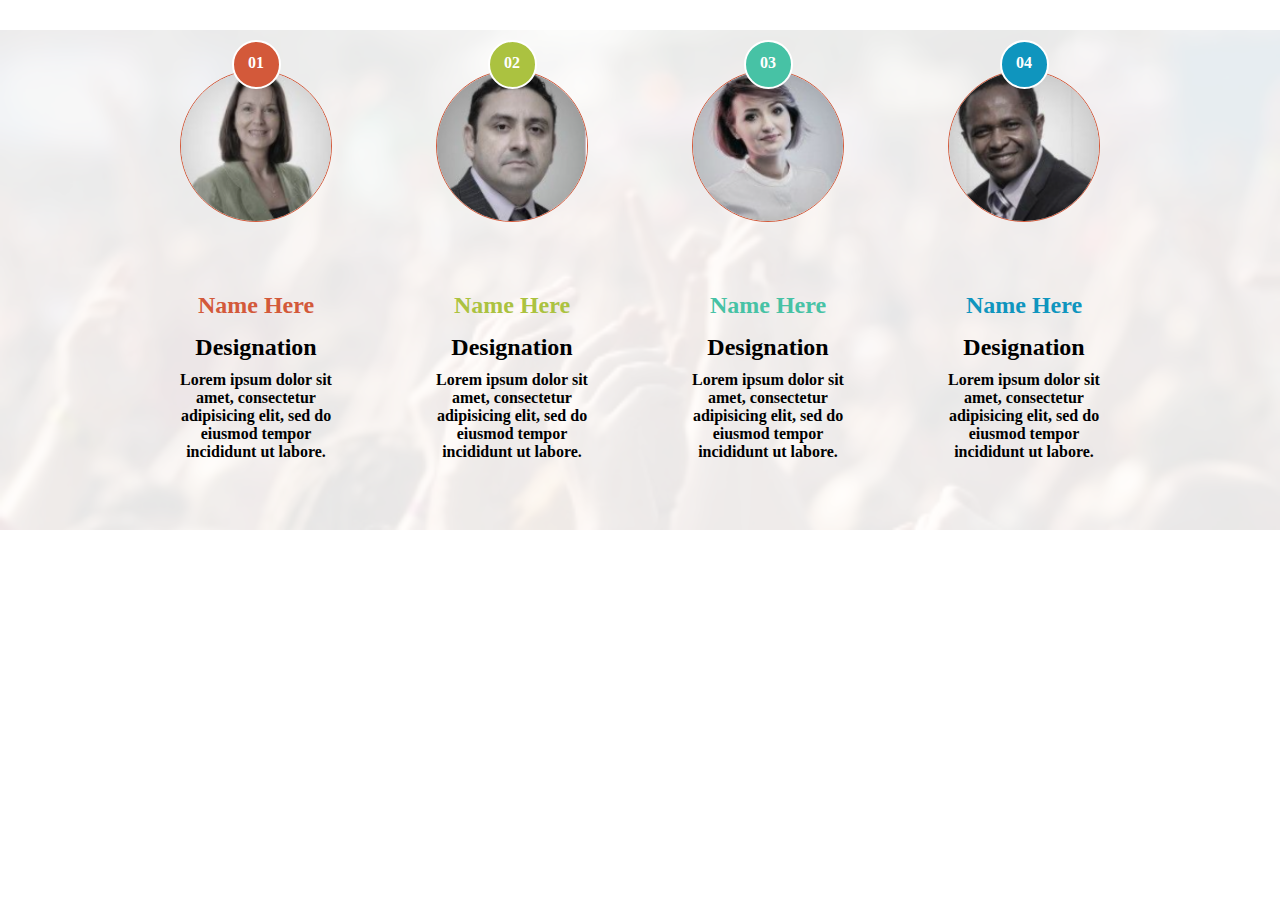
<file: class 22/11_lily/Total Flex/WEB Assignment-3(Flex 1)/index.html>
<!DOCTYPE html>
<html>
<head>
	<title>Applying Flex Concept</title>
	<link rel="stylesheet" type="text/css" href="style.css">
</head>
<body>
<div class="main">
    <div class="blur">
	<div class="mid">
		<div class="item">
			<div class="forsmall">
			<div class="small">
				<p>01</p>
			</div>
		
			<img src="images/p2.png">
			<h2>Name Here</h2>
			<h2>Designation</h2>
			<p>Lorem ipsum dolor sit amet, consectetur adipisicing elit, sed do eiusmod
			tempor incididunt ut labore.</p>
		</div>
		<div class="item item2">
			<div class="forsmall">
			<div class="small small2">
				<p>02</p>
			</div>
		
			<img src="images/p4.png">
			<h2>Name Here</h2>
			<h2>Designation</h2>
			<p>Lorem ipsum dolor sit amet, consectetur adipisicing elit, sed do eiusmod
			tempor incididunt ut labore.</p>
		</div>
		<div class="item item3">
			<div class="forsmall">
			<div class="small small3">
				<p>03</p>
			</div>
		
			<img src="images/p3.png">
			<h2>Name Here</h2>
			<h2>Designation</h2>
			<p>Lorem ipsum dolor sit amet, consectetur adipisicing elit, sed do eiusmod
			tempor incididunt ut labore.</p>
		</div>
		<div class="item item4">
			<div class="forsmall">
			<div class="small small4">
				<p>04</p>
			</div>
		
			<img src="images/p1.png">
			<h2>Name Here</h2>
			<h2>Designation</h2>
			<p>Lorem ipsum dolor sit amet, consectetur adipisicing elit, sed do eiusmod
			tempor incididunt ut labore.</p>
		</div>
	</div>	
    </div>
</div>



</body>
</html>
</file>
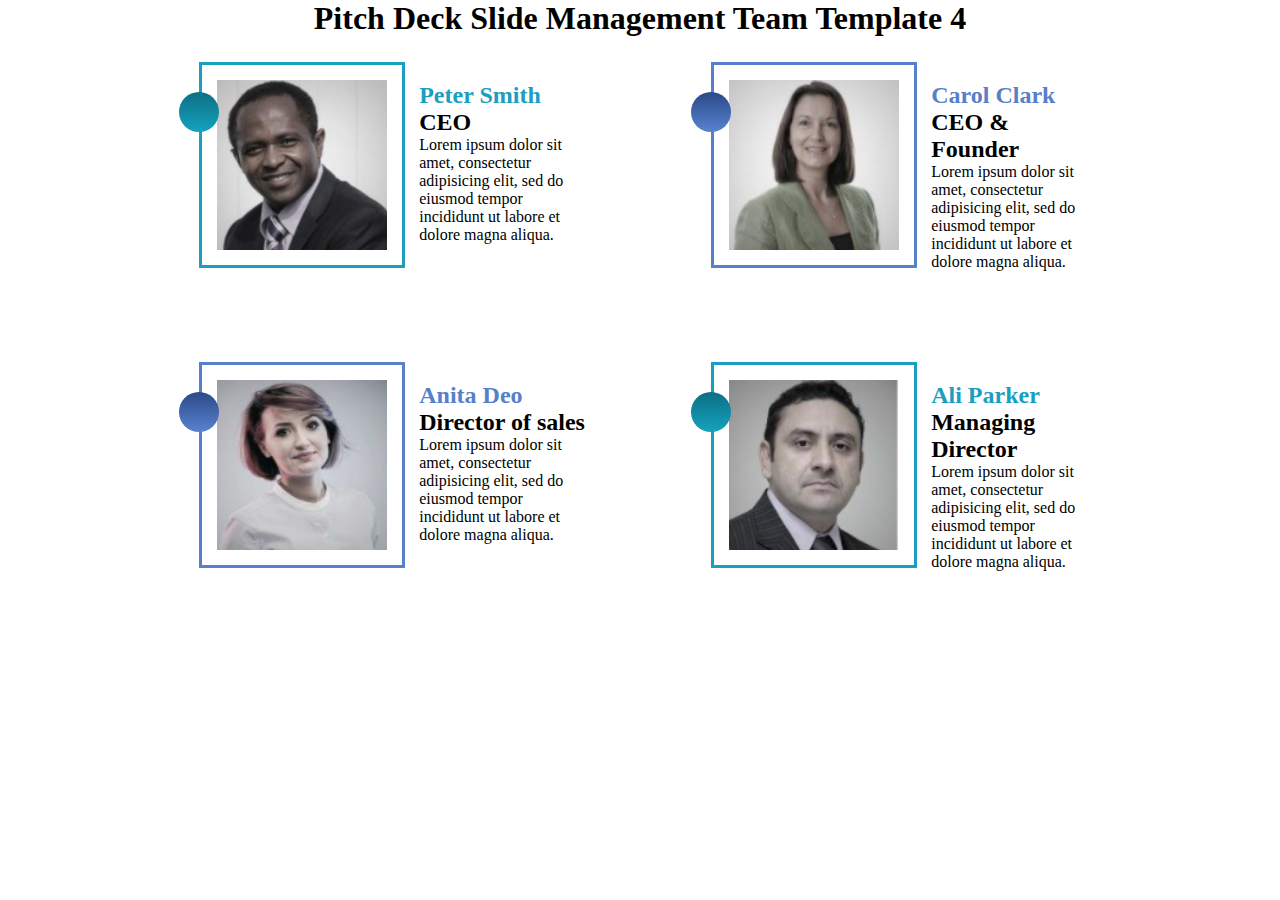
<file: class 22/11_lily/Total Flex/WEB Assignment-4(Flex 2)/index.html>
<!DOCTYPE html>
<html>
<head>
	<title>Applying Flex Concept</title>
	<link rel="stylesheet" type="text/css" href="style.css">
</head>
<body>
<div class="main">
	<div class="header">
		<h1>Pitch Deck Slide Management Team Template 4</h1>
	</div>
	<div class="mid">
		<div class="card">
			<div class="circle">
				
			</div>
			<div class="img"><img src="images/p1.png"></div>
			<div class="text">
			<h2>Peter Smith</h2>
			<h2>CEO</h2>
			<p>Lorem ipsum dolor sit amet, consectetur adipisicing elit, sed do eiusmod
			tempor incididunt ut labore et dolore magna aliqua.</p>
		    </div>
		</div>
		<div class="card card2">
			<div class="circle">
				
			</div>
			<div class="img"><img src="images/p2.png"></div>
			<div class="text">
			<h2>Carol Clark</h2>
			<h2>CEO & Founder</h2>
			<p>Lorem ipsum dolor sit amet, consectetur adipisicing elit, sed do eiusmod
			tempor incididunt ut labore et dolore magna aliqua.</p>
		    </div>
		</div>
		<div class="card card3">
			<div class="circle">
				
			</div>
			<div class="img"><img src="images/p3.png"></div>
			<div class="text">
			<h2>Anita Deo</h2>
			<h2>Director of sales</h2>
			<p>Lorem ipsum dolor sit amet, consectetur adipisicing elit, sed do eiusmod
			tempor incididunt ut labore et dolore magna aliqua.</p>
		    </div>
		</div>
		<div class="card">
			<div class="circle">
				
			</div>
			<div class="img"><img src="images/p4.png"></div>
			<div class="text">
			<h2>Ali Parker</h2>
			<h2>Managing Director</h2>
			<p>Lorem ipsum dolor sit amet, consectetur adipisicing elit, sed do eiusmod
			tempor incididunt ut labore et dolore magna aliqua.</p>
		    </div>
		</div>
	</div>
</div>



</body>
</html>
</file>
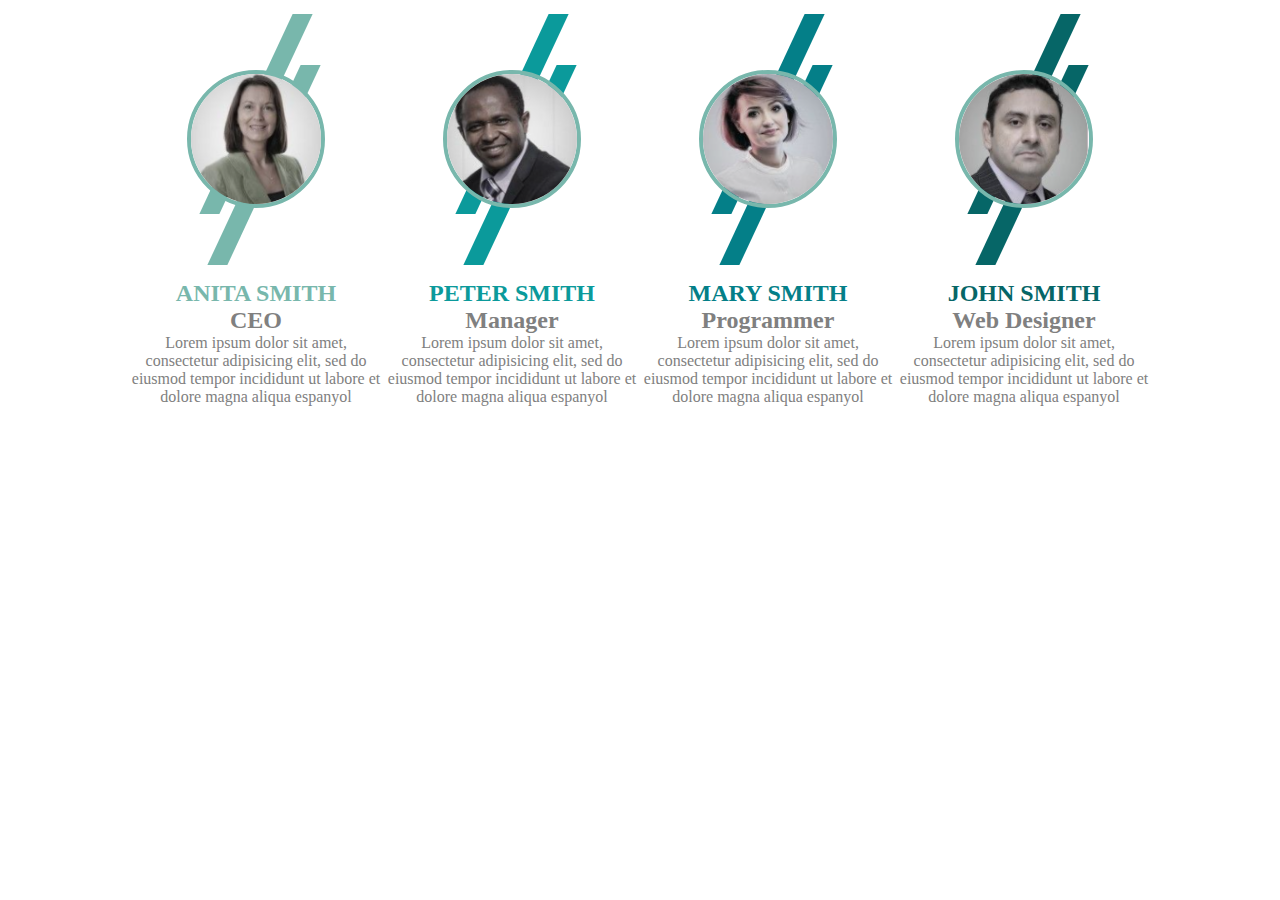
<file: class 22/11_lily/Total Flex/WEB Assignment-5(Flex 3)/index.html>
<!DOCTYPE html>
<html>
<head>
	<title>Applying Flex Concept</title>
	<link rel="stylesheet" type="text/css" href="style.css">
</head>
<body>
	<div class="main">
		<div class="mid">
			<div class="card">
				<div class="img">
				<img src="images/p2.png">
		        </div>
				<div class="dec1"></div>
				<div class="dec2"></div>
				<div class="override">
				<div class="text">
					<h2>ANITA SMITH</h2>
					<h2>CEO</h2>
					<p>Lorem ipsum dolor sit amet, consectetur adipisicing elit, sed do eiusmod
					tempor incididunt ut labore et dolore magna aliqua espanyol</p>
				</div>
			    </div>
			</div>
			<div class="card card2">
				<div class="img">
				<img src="images/p1.png">
		        </div>
				<div class="dec1 decc1"></div>
				<div class="dec2 decc2"></div>
				<div class="override">
				<div class="text">
					<h2>PETER SMITH</h2>
					<h2>Manager</h2>
					<p>Lorem ipsum dolor sit amet, consectetur adipisicing elit, sed do eiusmod
					tempor incididunt ut labore et dolore magna aliqua espanyol</p>
				</div>
			    </div>
			</div>
			<div class="card card3">
				<div class="img">
				<img src="images/p3.png">
		        </div>
				<div class="dec1 deccc1"></div>
				<div class="dec2 deccc2"></div>
				<div class="override">
				<div class="text">
					<h2>MARY SMITH</h2>
					<h2>Programmer</h2>
					<p>Lorem ipsum dolor sit amet, consectetur adipisicing elit, sed do eiusmod
					tempor incididunt ut labore et dolore magna aliqua espanyol</p>
				</div>
			    </div>
			</div>
			<div class="card card4">
				<div class="img">
				<img src="images/p4.png">
		        </div>
				<div class="dec1 decccc1"></div>
				<div class="dec2 decccc2"></div>
				<div class="override">
				<div class="text">
					<h2>JOHN SMITH</h2>
					<h2>Web Designer</h2>
					<p>Lorem ipsum dolor sit amet, consectetur adipisicing elit, sed do eiusmod
					tempor incididunt ut labore et dolore magna aliqua espanyol</p>
				</div>
			    </div>
			</div>
		</div>
	</div>




</body>
</html>
</file>
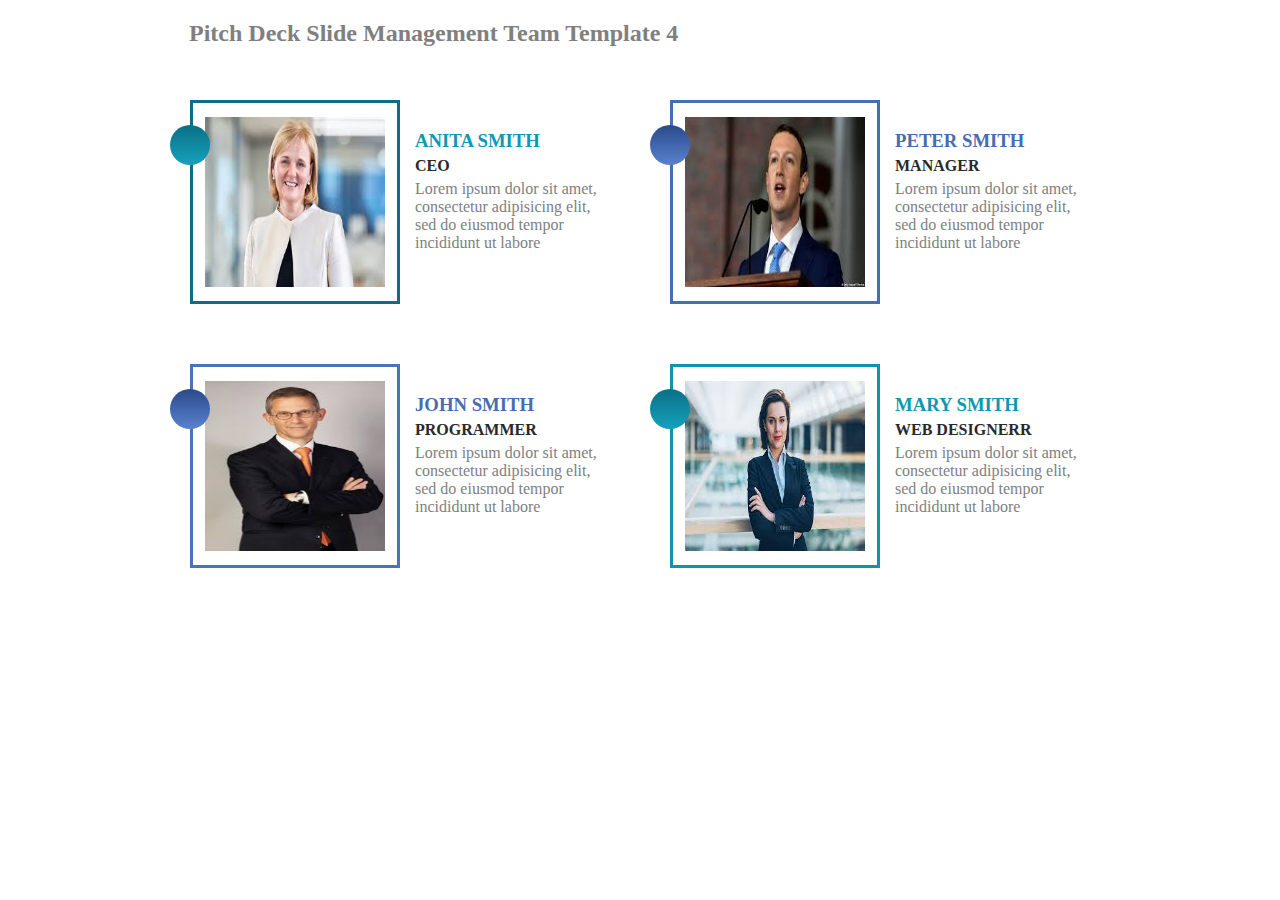
<file: class 22/89_Trisha/class-22/flax box 2/index.html>
<!DOCTYPE html>
<html>
<head>
	<title>flex box</title>
	<link rel="stylesheet" type="text/css" href="style.css">
</head>
<body>

	<div class="main">

		<div class="mid">
			<div class="mid_top">
				<h2> Pitch Deck Slide Management Team Template 4</h2>
			</div>

			<div class="mid_bottom">
				<div class="mid_left">
					<div class="image">
						<img  src="images/images.jpg">							
					</div>
					<div class="circle"></div>
					<div class="text">
						<h3>Anita smith</h3>
						<h4>ceo</h4>
						<p>Lorem ipsum dolor sit amet, consectetur adipisicing elit, sed do eiusmod
						tempor incididunt ut labore  </p>
					</div>
				</div>
				<div class="mid_right">
					<div class="image">
						<img style="border: 3px solid #476DB2;" src="images/images (2).jpg">	
					</div>
					<div class="circle" style="background-image: linear-gradient(to bottom,#2A4A89,#5982CF);"></div>
					<div class="text">
						<h3 style="color: #476CB1;">peter smith</h3>
						<h4>manager</h4>
						<p>Lorem ipsum dolor sit amet, consectetur adipisicing elit, sed do eiusmod
						tempor incididunt ut labore  </p>
					</div>
					
				</div>

              <div class="bottom" >

				<div class="mid_left" style="margin-top: 60px;">
					<div class="image">
						<img style="border: 3px solid #4C73B9;" src="images/images (1).jpg">							
					</div>
					<div class="circle" style="background-image: linear-gradient(to bottom,#2A4A89,#5982CF)"></div>
					<div class="text">
						<h3 style="color: #476CB1;">John smith</h3>
						<h4>programmer</h4>
						<p>Lorem ipsum dolor sit amet, consectetur adipisicing elit, sed do eiusmod
						tempor incididunt ut labore  </p>
					</div>
				</div>
				<div class="mid_right" style="margin-top: 60px;">
					<div class="image">
						<img  style="border: 3px solid #1391AD;"  src="images/images (3).jpg">	
					</div>
					<div class="circle"></div>
					<div class="text">
						<h3>Mary smith</h3>
						<h4>web designerr</h4>
						<p>Lorem ipsum dolor sit amet, consectetur adipisicing elit, sed do eiusmod
						tempor incididunt ut labore  </p>
					</div>
					
				</div>
			</div>


			</div>
		</div>
		



	</div>

</body>
</html>
</file>
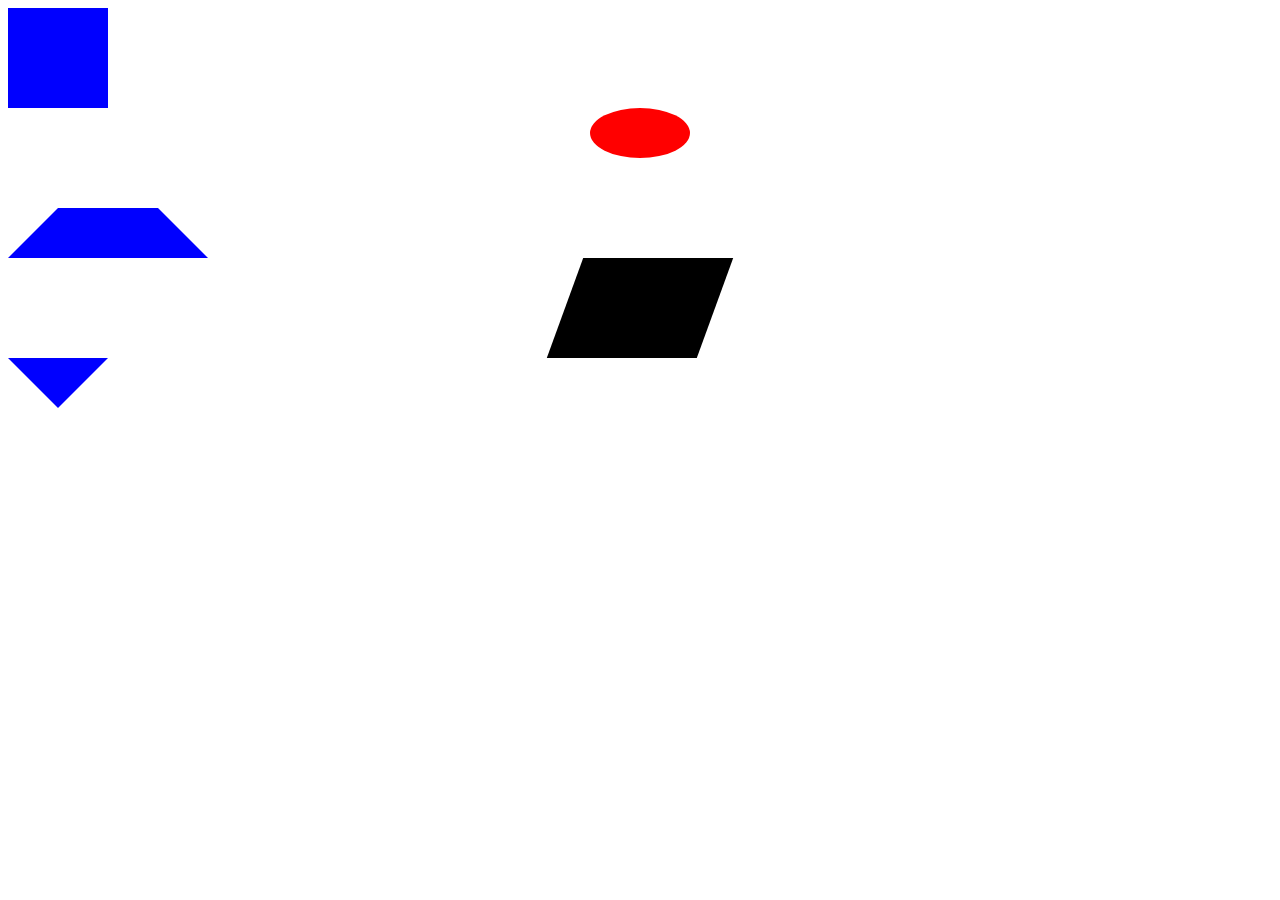
<file: class 22/89_Trisha/class-22/fles box1/index.html>
<!DOCTYPE html>
<html>
<head>
	<title>shape create</title>
	<link rel="stylesheet" type="text/css" href="style.css">
</head>
<body>

	<div class="square">
		
	</div>

	<div class="oval">
		
	</div>

	<div class="trapezoid">
		
	</div>

	<div class="parallelogram">
		
	</div>

	<div class="triangle">
		
	</div>

</body>
</html>
</file>
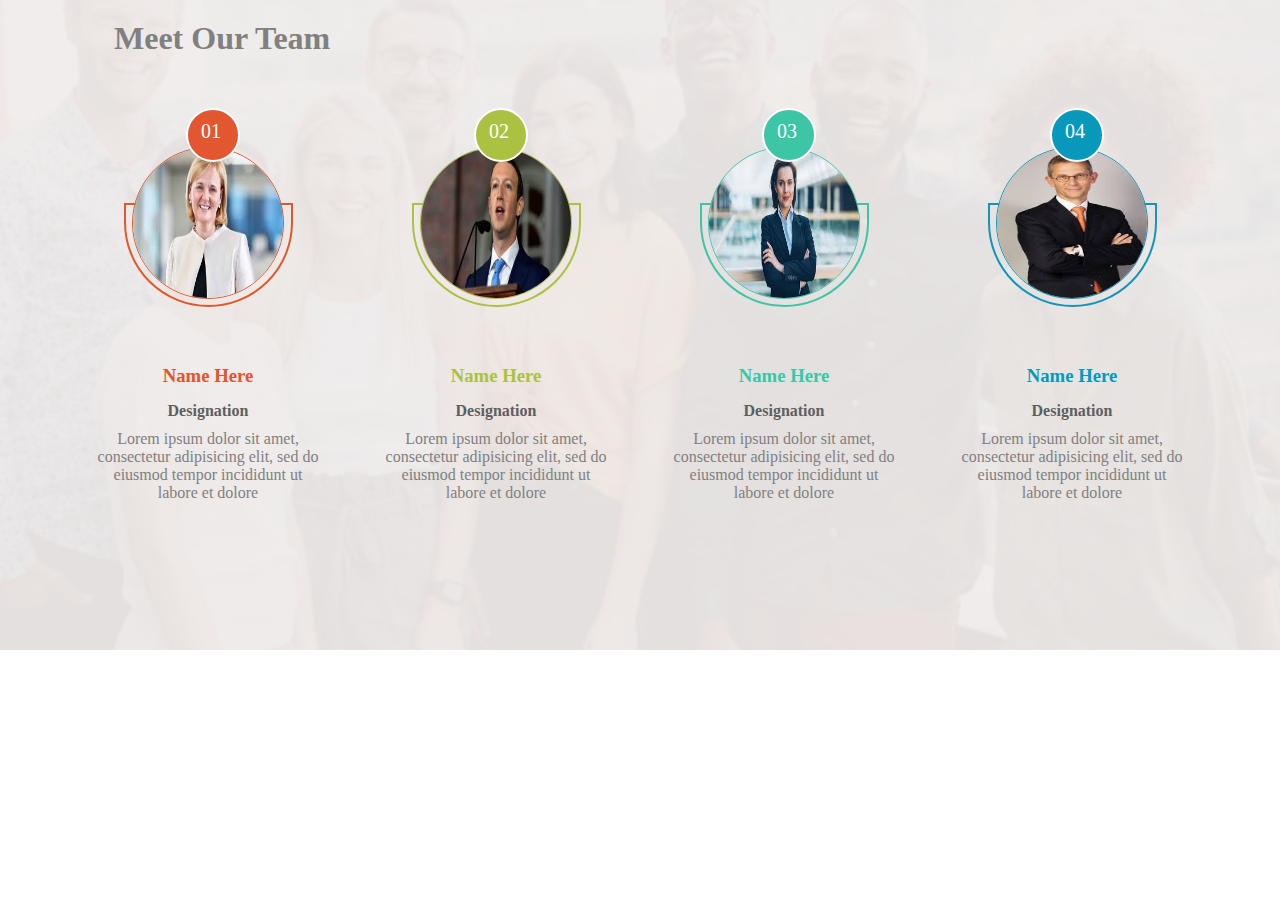
<file: class 22/89_Trisha/class-22/flex box 3/index.html>
<!DOCTYPE html>
<html>
<head>
	<title>flex box</title>
	<link rel="stylesheet" type="text/css" href="style.css">
</head>
<body>

	<div class="main">
		<div class="blur">
			<div class="mid">
				<div class="mid_top">
				<h1>Meet Our Team</h1>
			</div>

			<div class="mid_bottom">
				<div class="section_one">
					<div class="paralellogram">
						<div class="pic">
							<img src="images/images.jpg">
							<div class="half_circle"></div>
						</div>
						<div class="one"><p>01</p></div>
						
						
					</div>

					<div class="text">
						<h3>Name Here</h3>
						<h4>Designation</h4>
						<p>Lorem ipsum dolor sit amet, consectetur adipisicing elit, sed do eiusmod
						tempor incididunt ut labore et dolore </p>
					</div>	
				</div>


				<div class="section_two">
					<div class="paralellogram">
						<div class="pic"><img src="images/images (2).jpg">
                        <div style="border: 2px solid #ABC142;" class="half_circle"></div>
						</div>
						<div class="one" ><p>02</p></div>
						
						
					</div>

					<div class="text">
						<h3>Name Here</h3>
						<h4>Designation</h4>
						<p>Lorem ipsum dolor sit amet, consectetur adipisicing elit, sed do eiusmod
						tempor incididunt ut labore et dolore </p>
					</div>	
				</div>


				<div class="section_three">
					<div class="paralellogram">
						<div class="pic"><img src="images/images (3).jpg">
							<div style="border: 2px solid #3DC5A7;" class="half_circle"></div>
						</div>
						<div class="one"><p>03</p></div>
						
						
					</div>

					<div class="text">
						<h3>Name Here</h3>
						<h4>Designation</h4>
						<p>Lorem ipsum dolor sit amet, consectetur adipisicing elit, sed do eiusmod
						tempor incididunt ut labore et dolore </p>
					</div>	
				</div>


				<div class="section_four">
					<div class="paralellogram">
						<div class="pic"><img src="images/images (1).jpg">
							<div style="border: 2px solid #1195B8;" class="half_circle"></div>
							
						</div>
						<div class="one"><p>04</p></div>
						
						
					</div>

					<div class="text">
						<h3>Name Here</h3>
						<h4>Designation</h4>
						<p>Lorem ipsum dolor sit amet, consectetur adipisicing elit, sed do eiusmod
						tempor incididunt ut labore et dolore </p>
					</div>	
				</div>
			
			</div>
		</div>
		



	</div>
			</div>
		</div>
	</div>



</body>
</html>
</file>
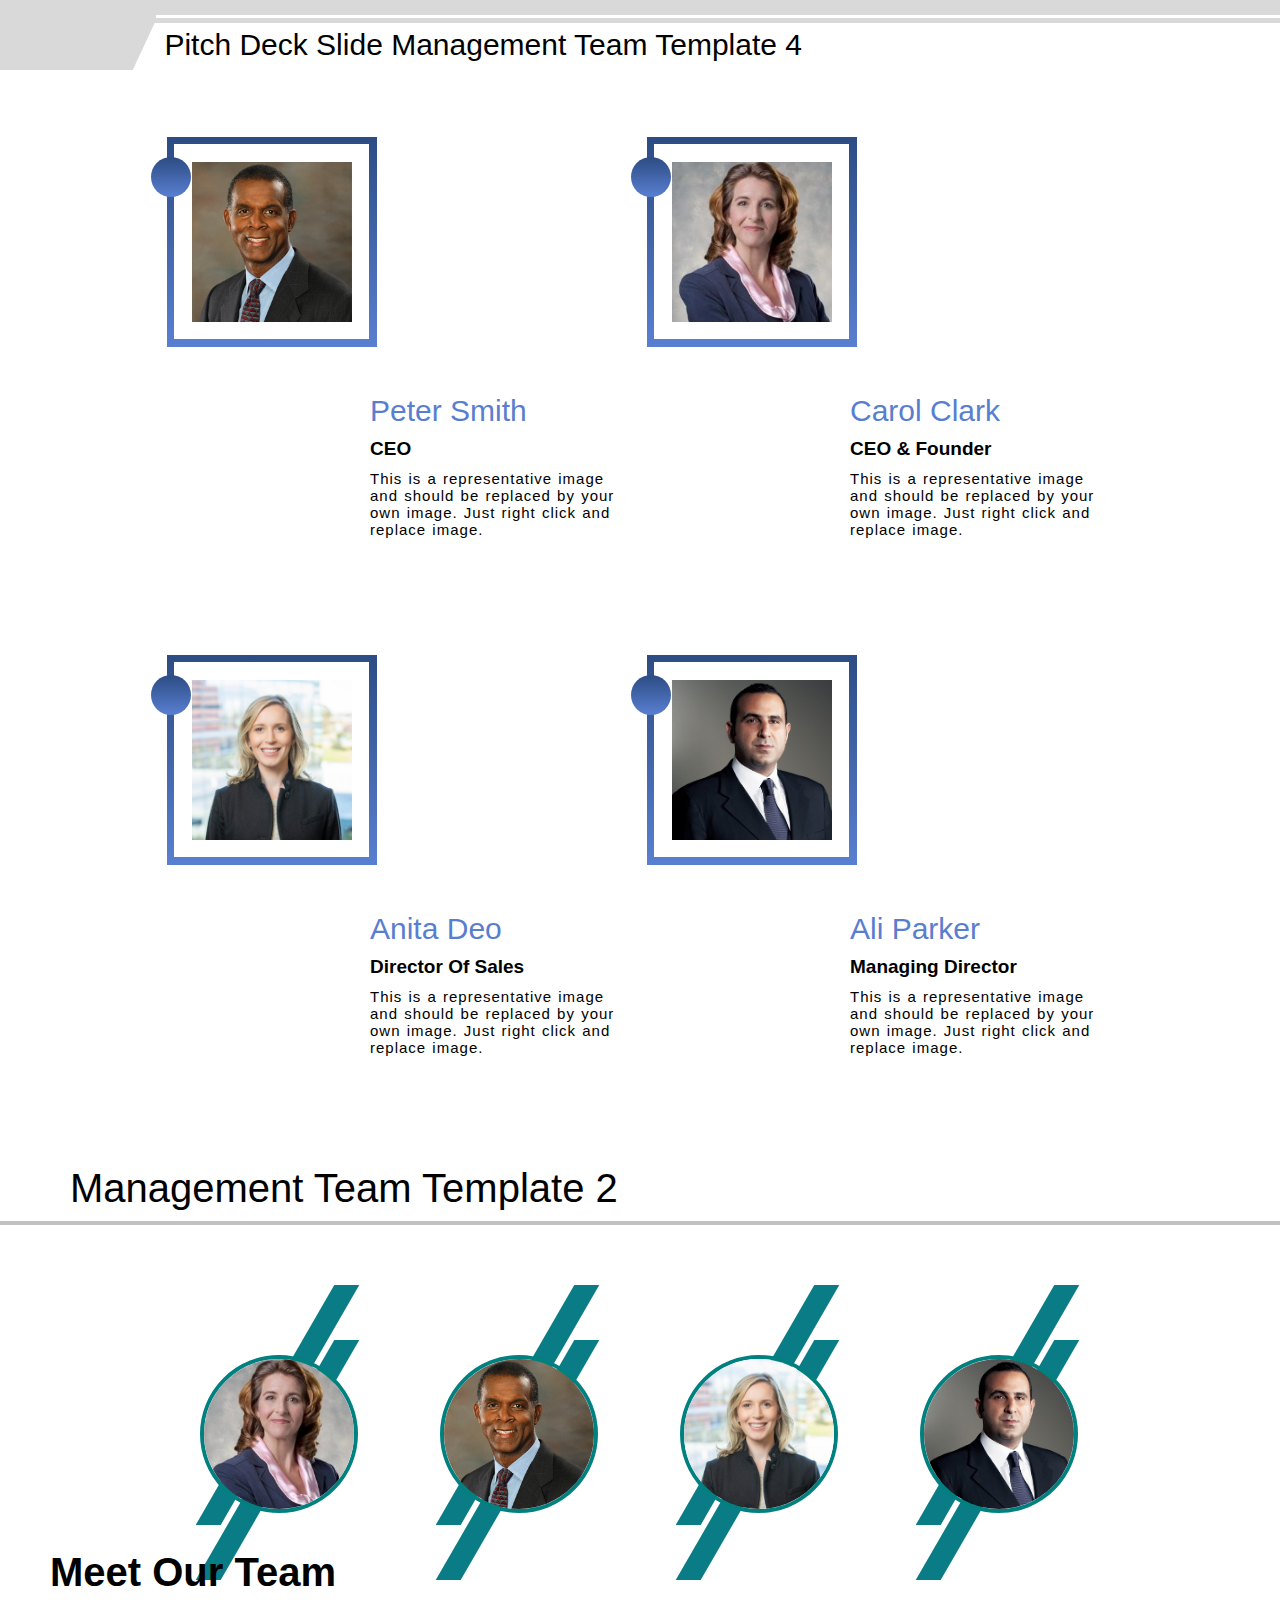
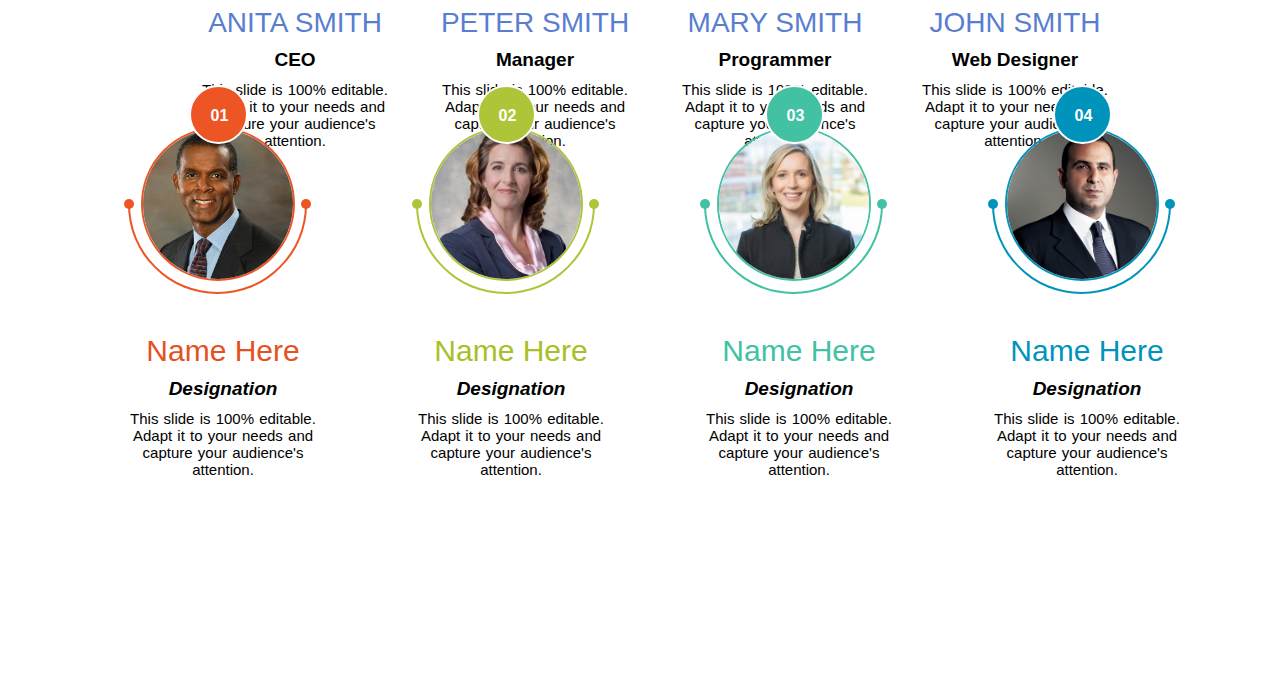
<file: class 22/71_Asif Sabbir_Class-22/71_Asif Sabbir_Class-22/Class-22.html>
<!DOCTYPE html>
<html>
<head>
	<meta charset="utf-8">
	<meta http-equiv="refresh" content="">
	<link rel="stylesheet" type="text/css" href="Class-22.css">
	<title>Flex Box</title>
</head>
<body>
	<div class="body1">
	<div class="grey">
		<div class="white"></div>	
		<div class="white2">
			<h6 class="head-text">Pitch Deck Slide Management Team Template 4</h6>
		</div>
	</div>
	<div class="motherbox">
	<div class="bigbox">
		<div class="imgbox">
			<div class="whitebox">
				<img src="img1p1.jpg">
			</div>
			<div class="dot"></div>
			
		</div>
		<div class="textbox">
			<h3>Peter Smith</h3>
			<h4 style="color: black;">CEO</h4>
			<p>This is a representative image and should be replaced by your own image. Just right click and replace image.</p>
		</div>
	</div>
	<div class="bigbox">
		<div class="imgbox">
			<div class="whitebox">
				<img src="img1p2.jpg">
			</div>
			<div class="dot"></div>
			
		</div>
		<div class="textbox">
			<h3>Carol Clark</h3>
			<h4>CEO & Founder</h4>
			<p>This is a representative image and should be replaced by your own image. Just right click and replace image.</p>
		</div>
	</div>
	<div class="bigbox">
		<div class="imgbox">
			<div class="whitebox">
				<img src="img1p3.jpg">
			</div>
			<div class="dot"></div>
			
		</div>
		<div class="textbox">
			<h3>Anita Deo</h3>
			<h4>Director Of Sales</h4>
			<p>This is a representative image and should be replaced by your own image. Just right click and replace image.</p>
		</div>
	</div>
	<div class="bigbox">
		<div class="imgbox">
			<div class="whitebox">
				<img src="img1p4.jpg">
			</div>
			<div class="dot"></div>
			
		</div>
		<div class="textbox">
			<h3>Ali Parker</h3>
			<h4>Managing Director</h4>
			<p>This is a representative image and should be replaced by your own image. Just right click and replace image.</p>
		</div>
	</div>
	</div>
	</div>

	<div class="body2">
	<p>Management Team Template 2</p>
	<div class="mother2">
		<div class="bigbox2">
			<div class="line1"></div>
			<div class="line2"></div>
			<img src="img1p2.jpg">
			<div class="textbox2">
				<h3>ANITA SMITH</h3>
				<h4>CEO</h4>
				<p>This slide is 100% editable. Adapt it to your needs and capture your audience's attention.</p>
			</div>
		</div>
		<div class="bigbox2">
			<div class="line1"></div>
			<div class="line2"></div>
			<img src="img1p1.jpg">
			<div class="textbox2">
				<h3>PETER SMITH</h3>
				<h4>Manager</h4>
				<p>This slide is 100% editable. Adapt it to your needs and capture your audience's attention.</p>
			</div>
		</div>
		<div class="bigbox2">
			<div class="line1"></div>
			<div class="line2"></div>
			<img src="img1p3.jpg">
			<div class="textbox2">
				<h3>MARY SMITH</h3>
				<h4>Programmer</h4>
				<p>This slide is 100% editable. Adapt it to your needs and capture your audience's attention.</p>
			</div>
		</div>
		<div class="bigbox2">
			<div class="line1"></div>
			<div class="line2"></div>
			<img src="img1p4.jpg">
			<div class="textbox2">
				<h3>JOHN SMITH</h3>
				<h4>Web Designer</h4>
				<p>This slide is 100% editable. Adapt it to your needs and capture your audience's attention.</p>
			</div>
		</div>
	</div>
	</div>


	<div class="body3">
	<h1 style="margin: 50px; font-size: 40px;">Meet Our Team</h1>
	<div class="mother3">
		<div class="bigbox3">
			<div class="number">01</div>
			<div class="smalldot1"></div>
			<div class="smalldot2"></div>
			<div class="semicircle"></div>
			<img src="img1p1.jpg">
			<div class="textbox3">
				<h3>Name Here</h3>
				<h4>Designation</h4>
				<p>This slide is 100% editable. Adapt it to your needs and capture your audience's attention.</p>
			</div>
		</div>
		<div class="bigbox3">
			<div style="background: #AEC539;" class="number">02</div>
			<div style="background: #AEC539;" class="smalldot1"></div>
			<div style="background: #AEC539;" class="smalldot2"></div>
			<div style="border: 2px solid #AEC539; border-top: 2px solid transparent; border-left: 2px solid transparent;" class="semicircle"></div>
			<img style="border: 2px solid #AEC539;" src="img1p2.jpg">
			<div class="textbox3">
				<h3 style="color: #A7C027;">Name Here</h3>
				<h4>Designation</h4>
				<p>This slide is 100% editable. Adapt it to your needs and capture your audience's attention.</p>
			</div>
		</div>
		<div class="bigbox3">
			<div style="background: #42C1A3;" class="number">03</div>
			<div style="background: #42C1A3;" class="smalldot1"></div>
			<div style="background: #42C1A3;" class="smalldot2"></div>
			<div style="border: 2px solid #42C1A3; border-top: 2px solid transparent; border-left: 2px solid transparent;" class="semicircle"></div>
			<img style="border: 2px solid #42C1A3;" src="img1p3.jpg">
			<div class="textbox3">
				<h3 style="color: #42C1A3;">Name Here</h3>
				<h4>Designation</h4>
				<p>This slide is 100% editable. Adapt it to your needs and capture your audience's attention.</p>
			</div>
		</div>
		<div class="bigbox3">
			<div style="background: #0093BC;" class="number">04</div>
			<div style="background: #0093BC;" class="smalldot1"></div>
			<div style="background: #0093BC;" class="smalldot2"></div>
			<div style="border: 2px solid #0093BC; border-top: 2px solid transparent; border-left: 2px solid transparent;" class="semicircle"></div>
			<img style="border: 2px solid #0093BC;" src="img1p4.jpg">
			<div class="textbox3">
				<h3 style="color: #0093BC;">Name Here</h3>
				<h4>Designation</h4>
				<p>This slide is 100% editable. Adapt it to your needs and capture your audience's attention.</p>
			</div>
		</div>
	</div>
	</div>

</body>
</html>
</file>
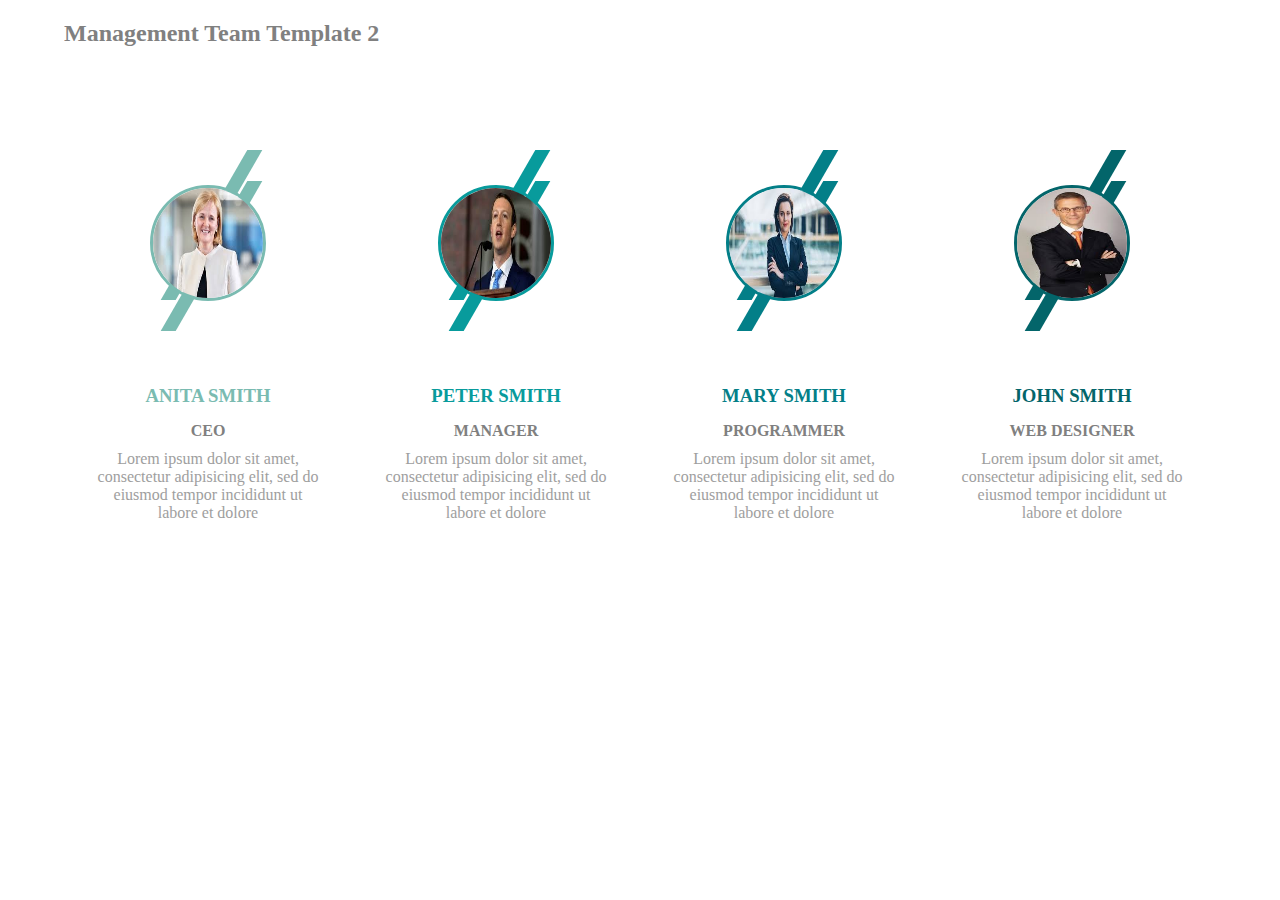
<file: class 22/89_Trisha/class-22/fles box1/index1.html>
<!DOCTYPE html>
<html>
<head>
	<title>flex box</title>
	<link rel="stylesheet" type="text/css" href="style1.css">
</head>
<body>

	<div class="main">

		<div class="mid">
			
			<div class="mid_top">
				<h2>Management Team Template 2</h2>
			</div>

			<div class="mid_bottom">
				<div class="section_one">
					<div class="paralellogram">
						<div class="pic"><img src="images/images.jpg"></div>
						<div class="one"></div>
						<div class="two"></div>
						
					</div>

					<div class="text">
						<h3>anita smith</h3>
						<h4>CEO</h4>
						<p>Lorem ipsum dolor sit amet, consectetur adipisicing elit, sed do eiusmod
						tempor incididunt ut labore et dolore </p>
					</div>	
				</div>


				<div class="section_two">
					<div class="paralellogram">
						<div class="pic"><img src="images/images (2).jpg"></div>
						<div class="one" ></div>
						<div class="two"></div>
						
					</div>

					<div class="text">
						<h3>peter smith</h3>
						<h4>manager</h4>
						<p>Lorem ipsum dolor sit amet, consectetur adipisicing elit, sed do eiusmod
						tempor incididunt ut labore et dolore </p>
					</div>	
				</div>


				<div class="section_three">
					<div class="paralellogram">
						<div class="pic"><img src="images/images (3).jpg"></div>
						<div class="one"></div>
						<div class="two"></div>
						
					</div>

					<div class="text">
						<h3>mary smith</h3>
						<h4>programmer</h4>
						<p>Lorem ipsum dolor sit amet, consectetur adipisicing elit, sed do eiusmod
						tempor incididunt ut labore et dolore </p>
					</div>	
				</div>


				<div class="section_four">
					<div class="paralellogram">
						<div class="pic"><img src="images/images (1).jpg"></div>
						<div class="one"></div>
						<div class="two"></div>
						
					</div>

					<div class="text">
						<h3>john smith</h3>
						<h4>web designer</h4>
						<p>Lorem ipsum dolor sit amet, consectetur adipisicing elit, sed do eiusmod
						tempor incididunt ut labore et dolore </p>
					</div>	
				</div>
			
			</div>
		</div>
		



	</div>

</body>
</html>
</file>
<file: class 22/11_lily/Total Flex/WEB Assignment-3(Flex 1)/style.css>
*{
	margin: 0px;
	padding: 0px;
	font-family: tahoma;


}
ul,ol{
	list-style: none;
}
a{
	text-decoration: none;
}
.main{
	height: 500px;
	margin: auto;
	margin-top: 30px;
	background-image: url("images/gathering.jfif");
	background-repeat: no-repeat;
	background-size: cover;
}
.blur{
	background-color: rgba(255,255,255,0.9);
}
.mid{
	background-color: transparent;
	width: 80%;
	margin: auto;
	height: 500px;
}
.item{
	background-color: transparent;
	height: 500px;
	display: flex;
}
.item img{
	display: block;
	margin: auto;
	height: 150px;
	width: 150px;
	border-radius: 50%;
	margin-top: 40px;
	border: 1px solid #D3593A;
	margin-bottom: 70px;
}
.small{
	background-color: #D3593A;
	height: 45px;
	width: 45px;
	border-radius: 50%;
	position: absolute;
	top: 10px;
	left: 0px;
    right: 0px;
    margin: auto;
    border: 2px solid white;
}
.forsmall{
	position: relative;
}
.item p{
	margin-top: 10px;
	text-align: center;
	color: black;
	font-weight: bold;
	padding: 0px 48px 0px 48px;
}
.item h2:nth-child(3){
	color: #D3593A;
	text-align: center;
	margin-bottom: 15px;
}
.item h2{
	text-align: center;
}
.small p{
	margin-top: 12px;
	text-align: center;
    color: white;
    font-weight: bold;
    padding: 0px;
}

.small2{
	background-color: #ABC240;
}
.item2 h2:nth-child(3){
	color: #ABC240;
}
.small3{
	background-color: #47C2A5;
}
.item3 h2:nth-child(3){
	color: #47C2A5;
}
.small4{
	background-color: #0F95BE;
}
.item4 h2:nth-child(3){
	color: #0F95BE;
}
</file>
<file: class 22/11_lily/Total Flex/WEB Assignment-4(Flex 2)/style.css>
*{
	margin: 0px;
	padding: 0px;
	font-family: serif;
}
ul,ol{
	list-style: none;
}
a{
	text-decoration: none;
}
.main{
	background-color: white;
	height: 600px;
}
.mid{
	background-color: white;
	height: 600px;
	width: 80%;
	margin: auto;
    display: flex;
    flex-wrap: wrap;
}
.card{
	height: 250px;
	width: 40%;
	background-color: white;
	position: relative;
	margin: auto;
}
.img{
	height: 200px;
	width: 200px;
	border: 3px solid #1B9EC0;
	background-color: white;
	text-align: center;
	margin-left: 20px;
}
.img img{
	height: 170px;
	width: 170px;
	margin: 15px;
}
.text{
	position: absolute;
	top: 20px;
	left: 240px;
}
.text h2:nth-child(1){
	color: #1B9EC0;
}
.circle{
	height: 40px;
	width: 40px;
	border-radius: 50%;
	background-image: linear-gradient(to bottom, #0C6F85, #15A2BD);
	position: absolute;
	top: 30px;
	left: 0px;
}
.card2 .img{
	border: 3px solid #5780CB;
}
.card2 .circle{
	background-image: linear-gradient(to bottom,#2A4A89,#5982CF)
}
.card2 h2:nth-child(1){
	color: #5780CB;
}
.card3 .img{
	border: 3px solid #5780CB;
}
.card3 .circle{
	background-image: linear-gradient(to bottom,#2A4A89,#5982CF)
}
.card3 h2:nth-child(1){
	color: #5780CB;
}
.header h1{
	text-align: center;
}
</file>
<file: class 22/11_lily/Total Flex/WEB Assignment-5(Flex 3)/style.css>
*{
	margin: 0px;
	padding: 0px;
	font-family: serif;
}
ul,ol{
	list-style: none;
}
a{
	text-decoration: none;
}
.main{
	height: 500px;
	background-color: white;
}
.mid{
	height: 500px;
	background-color: white;
	width: 80%;
	margin: auto;
	display: flex;
}
.card{
	height: 500px;
	width: 25%;
	background-color: white;
	position: relative;
}
.dec1{
	background-color: #78B7AC;
	height: 200px;
	width: 20px;
	transform: skew(-25deg, 0deg);
	position: absolute;
	top: 14px;
    left: 0px;
    right: 0px;
    margin: auto;
}
.dec2{
	background-color: #78B7AC;
	height: 200px;
	width: 20px;
	transform: skew(-25deg, 0deg);
	position: absolute;
	top: 65px;
    left: 16px;
    right: 0px;
    margin: auto;
}
.card img{
	height: 130px;
	width: 130px;
	border-radius: 50%;
	position: absolute;
	top: 70px;
	left: 0px;
	right: 0px;
	margin: auto;
	z-index: 12;
	border: 4px solid #78B7AC;
}
.text h2:nth-child(1){
	color: #78B7AC;
	text-align: center;
}
.text h2{
	color: gray;
	text-align: center;
}
.text p{
	color: gray;
}
.override{
	overflow: hidden;
}
.text{
	margin-top: 280px;
	text-align: center;
}
.decc1{
	background-color: #0B9A9B;
}
.decc2{
	background-color: #0B9A9B;
}
.card2 .text h2:nth-child(1){
	color: #0B9A9B;
}
.card3 .text h2:nth-child(1){
	color: #047F88;
}
.deccc1{
	background-color: #047F88;
}
.deccc2{
	background-color: #047F88;
}
.decccc1{
	background-color: #066667;
}
.decccc2{
	background-color: #066667;
}
.card4 .text h2:nth-child(1){
	color: #066667;
}
</file>
<file: class 22/89_Trisha/class-22/flax box 2/style.css>
*{
	margin: 0px;
	padding: 0px;
	font-family: tahoma;
}

.main{

	height: 650px;
	width: 100%;
	
	
}

.mid{

	width: 75%;
	height: 100%;
	margin: auto;
	
	overflow: hidden;

	
	
}

.mid_top{

	height: 80px;
}

.mid_top h2{

	margin-top: 20px;
	color: gray;
	margin-left: 29px;

}

.mid_left{

	width: 50%;
	float: left;
	position: relative;
}

.image{

	z-index: 5;
}

.image img{

	width: 50%;
	float: left;
	height: 170px;
	width: 180px;
	padding: 14px 12px;
	border: 3px solid #0C6F85;
	margin-left: 30px;

	
      

}

.text{

	width: 40%;
	float: left;
	margin-left: 15px;

}



.mid_right{

	width: 50%;
	float: left;
	position: relative;
}

.circle{

	height: 40px;
	width: 40px;
	background-image: linear-gradient(to bottom, #0C6F85, #15A2BD);
	border-radius: 50%;
	z-index: 10;
	position: absolute;
	top: 25px;
	left: 10px;
}

.text h3{

	margin-top: 30px;
	text-transform: uppercase;
	color: #1097B2;
}

.text h4{

	margin:5px 0px 5px 0px;
	text-transform: uppercase;
	color: #292929;

}

.text p{
	color: gray;
}
</file>
<file: class 22/89_Trisha/class-22/fles box1/style.css>
.square{

	height: 100px;
	width: 100px;
	background-color: blue;
}

.oval{

	height: 50px;
	width: 100px;
	background-color: red;
	border-radius: 50%;
	margin: auto;
}

.trapezoid{

	width: 100px;
	height: 0px;
	border-bottom: 50px solid blue;
	border-left: 50px solid transparent;
	border-right:50px solid transparent;
	border-top: 50px solid transparent;
	background-color: white;

	transform: rotate(0deg);

}

.parallelogram{

	height: 100px;
	width: 150px;
	background-color: black;
	margin: auto;
	transform: skew(-20deg);
}

.triangle{

	height: 0px;
	width: 0px;
	border-bottom: 50px solid blue;
	border-left: 50px solid transparent;
	border-right:50px solid transparent;
	border-top: 50px solid transparent; 

	transform: rotate(180deg);
}
</file>
<file: class 22/89_Trisha/class-22/flex box 3/style.css>
*{
	margin: 0px;
	padding: 0px;
	font-family: tahoma;
}

.main{

	height: 650px;
	width: 100%;
	background-image: url("images/people.jpg");
	background-repeat: no-repeat;
	background-position: center;
	background-size: cover;
	
}


.mid{

	width: 90%;
	height: 100%;
	margin: auto;
	
	
}

.blur{

	height: 100%;
	width: 100%;
	background-color:  rgba(239,236,235,0.95);

}

.mid_top{

	height: 80px;
	overflow: hidden;
}

.mid_top h1{

	margin-top: 20px;
	color: gray;
	margin-left: 50px;

}

.mid_bottom{

	height: 570px;
	width: 100%;
	
	overflow: hidden;
}

.paralellogram{

	
	height: 50%;
	width: 100%;
}

.one{

	height: 50px;
	width: 50px;
	border-radius: 50%;
	border: 2px solid white;
	background-color:#E35730;
	color: white;

	position: absolute;
	top: 28px;
	left: 122px;
	z-index: 10;

}

.one p{

	font-size: 20px;
	margin-left: 13px;
	margin-top: 10px;
}



.section_one{

	height: 100%;
	width: 25%;
	
	float: left;
	

}

.paralellogram{
   position: relative;
}

.pic img{

	height: 150px;
	width: 150px;
	border-radius: 50%;

	position: absolute;
	top: 0px;
	right: 0px;
	bottom: 0px;
	left: 0px;
	margin: auto;

	z-index: 10;
	border: 1px solid #E2582A;
	z-index: 5;

}

.half_circle{

	width: 165px;
    height: 100px;
    border-radius: 0px 0px 100px 100px;
    border: 2px solid #E2582A;
    
    position: absolute;
    top: 65px;
	right: 0px;
	bottom: 0px;
	left: 0px;
	margin: auto;

}

.text h3{

	text-align: center;
	
	color: #E1562D;
}

.text h4{

	text-align: center;
	
	margin-top: 15px;
	color: #5F5F5F;
}

.text p{

	text-align: center;
	margin-top: 10px;
	color: gray;
	padding: 0px 30px;
}

.section_two{
	float: left;
	width: 25%;
	height: 100%;
}

.section_two img{
	border: 1px solid #ABC142;
}

.section_two .one{

	background-color: #ABC142;
}



.section_two h3{
	color: #ABC142;
}

.section_three{
	float: left;
	width: 25%;
	height: 100%;
}


.section_three img{
	border: 1px solid #3CC6A5;
}

.section_three .one{

	background-color: #3CC6A5;
}



.section_three h3{
	color: #3CC6A5;
}

.section_four{
	float: left;
	width: 25%;
	height: 100%;
}

.section_four img{
	border: 1px solid #0799BB;
}

.section_four .one{

	background-color: #0799BB;
}



.section_four h3{
	color: #0799BB;
}
</file>
<file: class 22/71_Asif Sabbir_Class-22/71_Asif Sabbir_Class-22/Class-22.css>
body{
	margin: 0px;
	border: 0px;
	font-family: sans-serif;
}
.body1{
    width: 100%;
    padding: 0px;
    margin: 0px;
    height: 730px;
}
.grey{
	height: 60px;
	width: 100%;
	padding-top: 10px;
	background-color: #D9D9D9;
}
.white{
	height: 3px;
	width: 89%;
	background-color: white;
	float: right;
	margin: 5px;
	margin-right: -15px;
}
.white2{
	height: 50px;
	width: 90%;
	background-color: white;
	float: right;
	transform: skewX(-25deg);
	margin-right: -15px;
}
.head-text{
	transform: skewX(25deg);
	font-family: sans-serif;
    font-size: 30px;
    font-weight: lighter;
    margin: 5px 0px 2px 20px;
}
.motherbox{
	width: 75%;
	margin:  60px auto;
}
.bigbox{
	width: 50%;
	height: 50%;
	margin-bottom: 70px;
	float: left;
}
.imgbox{
	height: 210px;
	width: 210px;
	margin: 7px;
	float: left;
	background-image: linear-gradient(#2C4C84, #597FD1);
	position: relative;

}
.whitebox{
	height: 195px;
	width: 195px;
	float: left;
	background-color: white;
	margin: 7px;
}
.imgbox .dot{
	width: 40px;
	height: 40px;
	border-radius: 50%;
	background-image: linear-gradient(#2C4C84, #597FD1);
	position: absolute;
	top: 20px;
	left: -16px;
}
.imgbox img{    
	height: 160px;
    width: 160px;
    margin: 18px;
}
.textbox{    
	float: right;
    padding: 10px;
    width: 260px;
    height: 204px;
    font-family: sans-serif;
}
.textbox h3{
	color: #597ECF;
    font-size: 30px;
    margin-bottom: 0px;
    font-weight: 100;
}
.textbox h4{
	color: black;
    margin: 10px 0px;
    font-size: 19px;
}
.textbox p{
	margin: 0px;
    letter-spacing: 1px;
    word-spacing: 1px;
    font-size: 15px;
}
.body2{
	width: 100%;
    padding: 0px;
    margin: 0px;
    height: 730px;	
}
.body2 p{
    border-bottom: 4px solid #C1C1C1;
    padding: 10px 70px;
    font-size: 40px;
}
.mother2{
	width: 75%;
	margin:  130px auto;
	display: flex;
	justify-content: space-around;
}
.bigbox2{
	width: 160px;
	height: 400px;
	float: left;
 	position: relative;
}
.line1{
    background-color: #0A7C86;
    height: 240px;
    width: 25px;
    transform: skewX(-30deg);
    position: absolute;
    top: -70px;
    left: 65px;
    z-index: -1;
}
.line2{
	background-color: #0A7C86;
    height: 240px;
    width: 25px;
    transform: skewX(-30deg);
    position: absolute;
    top: -15px;
    left: 65px;
    z-index: -1;
}
.bigbox2 img{
    height: 150px;
    width: 150px;
    border-radius: 50%;
    border: 4px solid #008180;	
}
.textbox2{
    width: 190px;
    height: 220px;
    font-family: sans-serif;
    text-align: center;
    margin-top: 90px;
}
.textbox2 h3{
	color: #597ECF;
    font-size: 28px;
    margin-bottom: 0px;
    font-weight: 100;
}
.textbox2 h4{
	color: black;
    margin: 10px 0px;
    font-size: 19px;
}
.textbox2 p{
    margin: 0px;
    word-spacing: 1px;
    font-size: 15px;
    padding: 0px;
    border: none;
}
.body3{
	width: 100%;
    padding: 0px;
    margin: 0px;
    height: 730px;	
}
.mother3{
	width: 90%;
	margin:  120px auto;
	display: flex;
	justify-content: space-around;
}
.bigbox3{
	width: 160px;
	height: 400px;
	float: left;
 	position: relative;
}
.number{
    background: #EE5525;
    width: 15px;
    height: 15px;
    border-radius: 50%;
    padding: 20px;
    margin: auto;
    border: 2px solid white;
    position: absolute;
    top: -30px;
    left: 20px;
    right: 0px;
    color: white;
    font-weight: 700;
    z-index: 1;
}
.smalldot1{
    background: #EE5525;
    width: 10px;
    height: 10px;
    border-radius: 50%;
    position: absolute;
    top: 84px;
    left: -4px;
}
.smalldot2{
	background: #EE5525;
    width: 10px;
    height: 10px;
    border-radius: 50%;
    position: absolute;
    top: 84px;
    right: -23px;
}
.semicircle{
	width: 175px;
    height: 175px;
    border: 2px solid #EE5525;
    border-radius: 50%;
    border-top: 2px solid transparent;
    border-left: 2px solid transparent;
    transform: rotate(45deg);
}
.bigbox3 img{
	height: 150px;
    width: 150px;
    border-radius: 50%;
    border: 2px solid #EE5525;	
    position: absolute;
    top: 12px;
    left: 12.5px;
}
.textbox3{
	width: 190px;
    height: 220px;
    font-family: sans-serif;
    text-align: center;
    margin-top: 40px;
}
.textbox3 h3{
	color: #E55121;
    font-size: 30px;
    margin-bottom: 0px;
    font-weight: 100;
}
.textbox3 h4{
	color: black;
    margin: 10px 0px;
    font-size: 19px;
    font-style: italic;
}
.textbox3 p{
	margin: 0px;
    word-spacing: 1px;
    font-size: 15px;
    padding: 0px;
    border: none;
}
</file>
<file: class 22/89_Trisha/class-22/fles box1/style1.css>
*{
	margin: 0px;
	padding: 0px;
	font-family: tahoma;
}

.main{

	height: 650px;
	width: 100%;
	
}

.mid{

	width: 90%;
	height: 100%;
	margin: auto;
	
	overflow: hidden;
}

.mid_top{

	height: 80px;
}

.mid_top h2{

	margin-top: 20px;
	color: gray;

}

.mid_bottom{

	height: 570px;
	width: 100%;
	
	overflow: hidden;
}

.paralellogram{

	
	height: 50%;
	width: 100%;
}

.one{

	height: 150px;
	width: 15px;
	background-color: #7ABBB1;
	transform: skew(-30deg);
	margin-left: 140px;
	margin-top: 50px; 
	float: left;

}

.two{

	height: 150px;
	width: 15px;
	background-color: #7ABBB1;
	transform: skew(-30deg);
	margin-left: -15px;
	margin-top: 81px; 
	float: left;

}

.section_one{

	height: 100%;
	width: 25%;
	background-color: white;
	float: left;
	

}

.paralellogram{
   position: relative;
}

.paralellogram img{

	height: 110px;
	width: 110px;
	border-radius: 50%;

	position: absolute;
	top: 0px;
	right: 0px;
	bottom: 0px;
	left: 0px;
	margin: auto;

	z-index: 10;
	border: 3px solid #7ABBB1;

}

.text h3{

	text-align: center;
	text-transform: uppercase;
	color: #7ABBB1;
}

.text h4{

	text-align: center;
	text-transform: uppercase;
	margin-top: 15px;
	color: gray;
}

.text p{

	text-align: center;
	margin-top: 10px;
	color: #9E9E9E;
	padding: 0px 30px;
}

.section_two{
	float: left;
	width: 25%;
	height: 100%;
}

.section_two img{
	border: 3px solid #089B9C;
}

.section_two .one{

	background-color: #089B9C;
}

.section_two .two{

	background-color: #089B9C;
}

.section_two h3{
	color: #089B9C;
}

.section_three{
	float: left;
	width: 25%;
	height: 100%;
}


.section_three img{
	border: 3px solid #037F88;
}

.section_three .one{

	background-color: #037F88;
}

.section_three .two{

	background-color: #037F88;
}

.section_three h3{
	color: #037F88;
}

.section_four{
	float: left;
	width: 25%;
	height: 100%;
}

.section_four img{
	border: 3px solid #03656A;
}

.section_four .one{

	background-color: #03656A;
}

.section_four .two{

	background-color: #03656A;
}

.section_four h3{
	color: #03656A;
}
</file>
